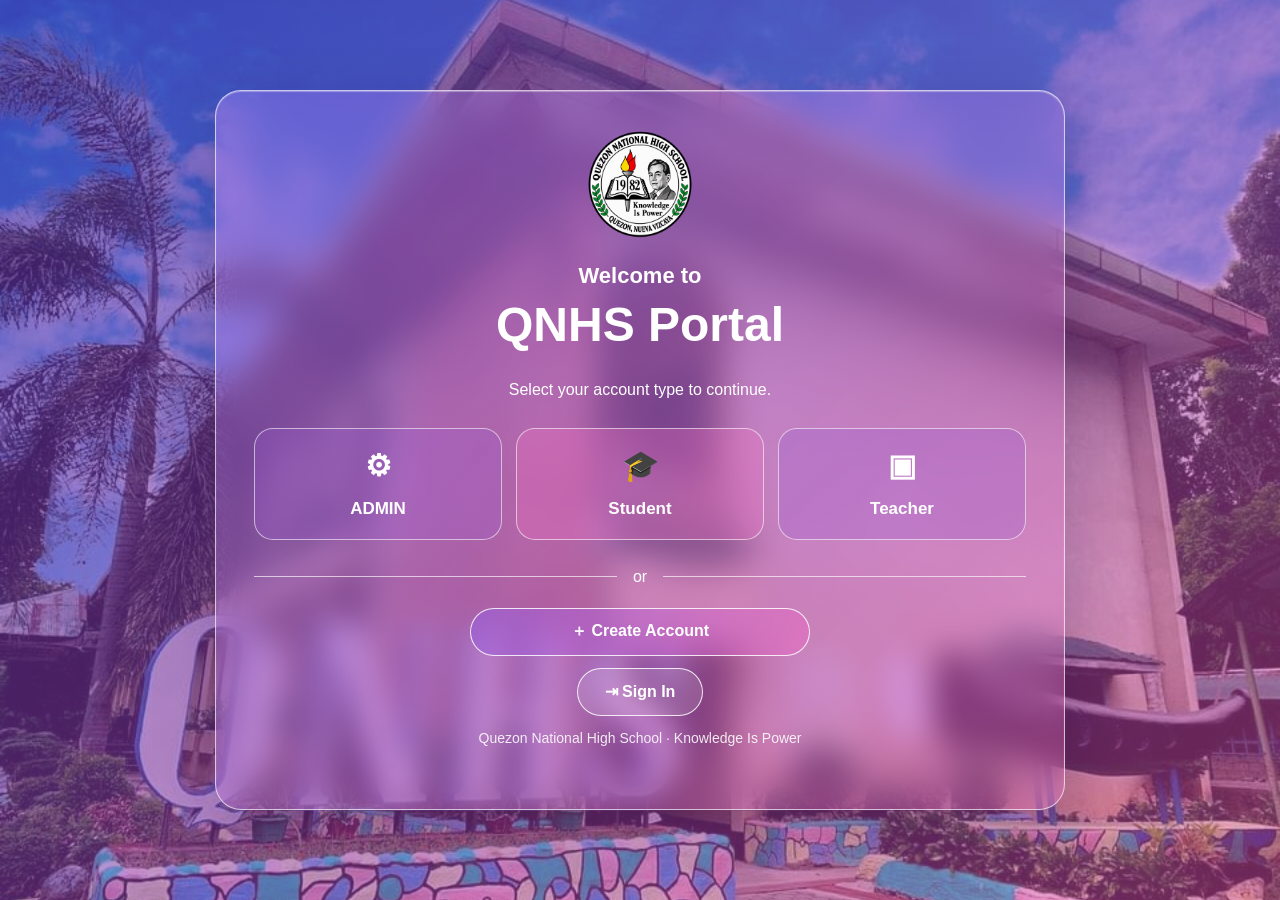
<file: index.html>
<!DOCTYPE html>
<html lang="en">
<head>
  <meta charset="UTF-8">
  <meta name="viewport" content="width=device-width, initial-scale=1">
  <title>QNHS Portal</title>
  <link rel="stylesheet" href="styles.css">
</head>
<body>
  <main class="panel">
    <!-- Replace with your direct transparent PNG logo URL -->
    <img class="logo" src="Quezon_National_High_School_Seal.png" alt="QNHS school logo">
    <p class="eyebrow">Welcome to</p>
    <h1>QNHS Portal</h1>
    <p>Select your account type to continue.</p>
    <nav class="roles" aria-label="Choose account type">
      <a class="role" href="login-admin.html"><span class="symbol">⚙</span><span>ADMIN</span></a>
      <a class="role" href="login-student.html"><span class="symbol">🎓</span><span>Student</span></a>
      <a class="role" href="login-teacher.html"><span class="symbol">▣</span><span>Teacher</span></a>
    </nav>
    <div class="divider"><span>or</span></div>
    <div class="actions">
      <a class="btn primary" href="register-student.html">＋ Create Account</a>
      <a class="btn secondary" href="login-student.html">⇥ Sign In</a>
    </div>
    <p class="muted">Quezon National High School · Knowledge Is Power</p>
  </main>
</body>
</html>
</file>
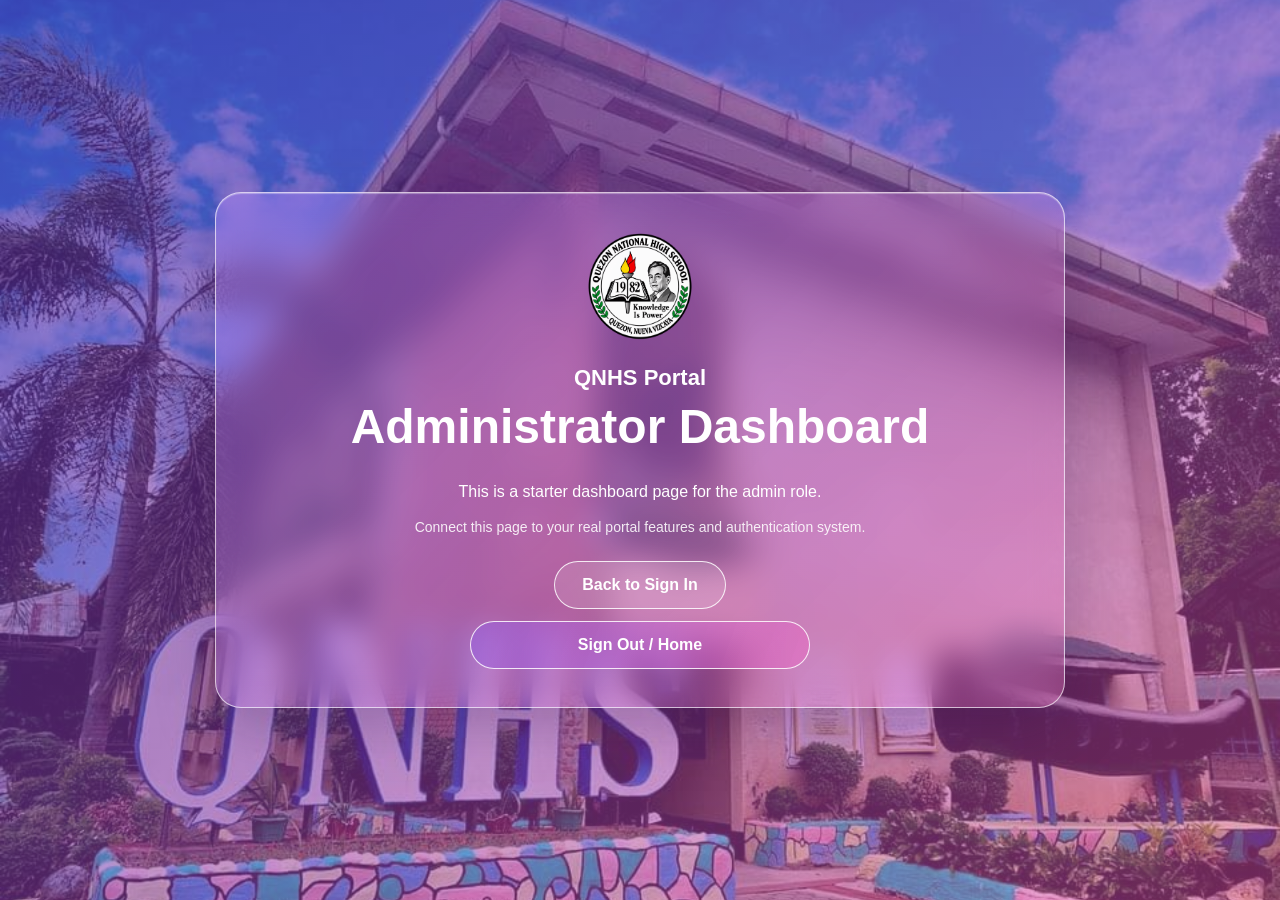
<file: dashboard-admin.html>
<!DOCTYPE html>
<html lang="en">
<head>
  <meta charset="UTF-8"><meta name="viewport" content="width=device-width, initial-scale=1">
  <title>Administrator Dashboard | QNHS Portal</title><link rel="stylesheet" href="styles.css">
</head>
<body>
  <main class="panel">
    <img class="logo" src="Quezon_National_High_School_Seal.png" alt="QNHS school logo">
    <p class="eyebrow">QNHS Portal</p><h1>Administrator Dashboard</h1>
    <p>This is a starter dashboard page for the admin role.</p>
    <p class="muted">Connect this page to your real portal features and authentication system.</p>
    <div class="actions">
      <a class="btn secondary" href="login-admin.html">Back to Sign In</a>
      <a class="btn primary" href="index.html">Sign Out / Home</a>
    </div>
  </main>
</body>
</html>
</file>
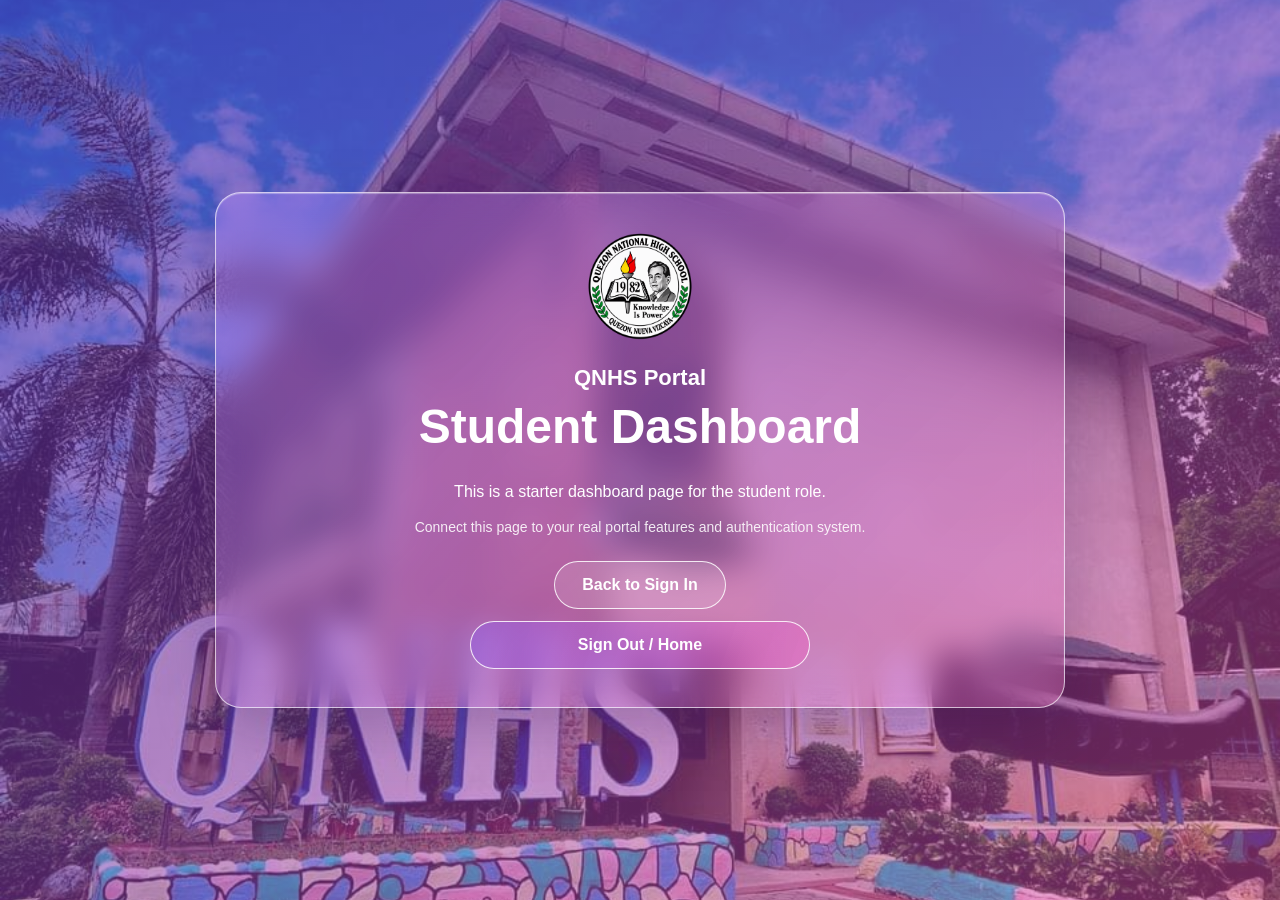
<file: dashboard-student.html>
<!DOCTYPE html>
<html lang="en">
<head>
  <meta charset="UTF-8"><meta name="viewport" content="width=device-width, initial-scale=1">
  <title>Student Dashboard | QNHS Portal</title><link rel="stylesheet" href="styles.css">
</head>
<body>
  <main class="panel">
    <img class="logo" src="Quezon_National_High_School_Seal.png" alt="QNHS school logo">
    <p class="eyebrow">QNHS Portal</p><h1>Student Dashboard</h1>
    <p>This is a starter dashboard page for the student role.</p>
    <p class="muted">Connect this page to your real portal features and authentication system.</p>
    <div class="actions">
      <a class="btn secondary" href="login-student.html">Back to Sign In</a>
      <a class="btn primary" href="index.html">Sign Out / Home</a>
    </div>
  </main>
</body>
</html>
</file>
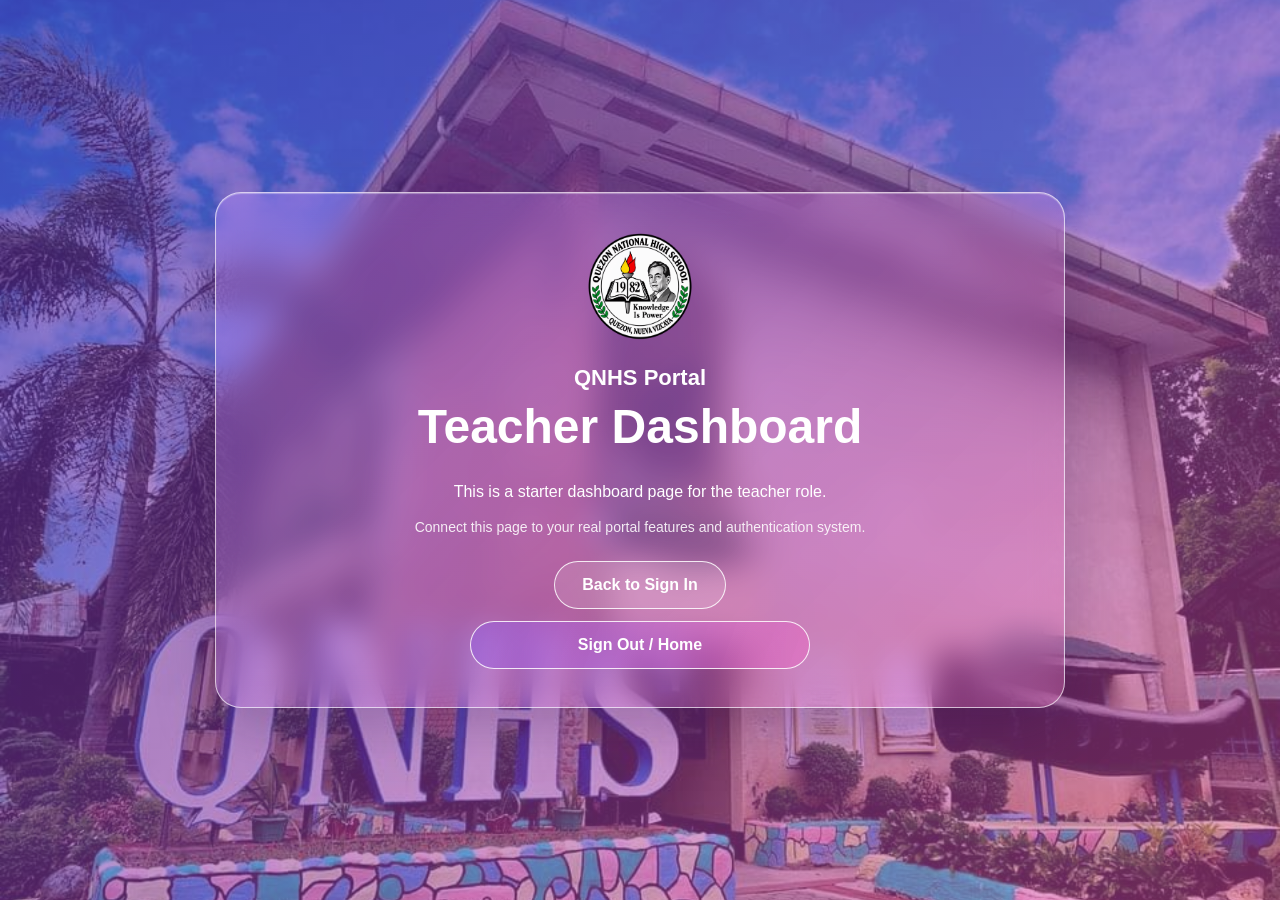
<file: dashboard-teacher.html>
<!DOCTYPE html>
<html lang="en">
<head>
  <meta charset="UTF-8"><meta name="viewport" content="width=device-width, initial-scale=1">
  <title>Teacher Dashboard | QNHS Portal</title><link rel="stylesheet" href="styles.css">
</head>
<body>
  <main class="panel">
    <img class="logo" src="Quezon_National_High_School_Seal.png" alt="QNHS school logo">
    <p class="eyebrow">QNHS Portal</p><h1>Teacher Dashboard</h1>
    <p>This is a starter dashboard page for the teacher role.</p>
    <p class="muted">Connect this page to your real portal features and authentication system.</p>
    <div class="actions">
      <a class="btn secondary" href="login-teacher.html">Back to Sign In</a>
      <a class="btn primary" href="index.html">Sign Out / Home</a>
    </div>
  </main>
</body>
</html>
</file>
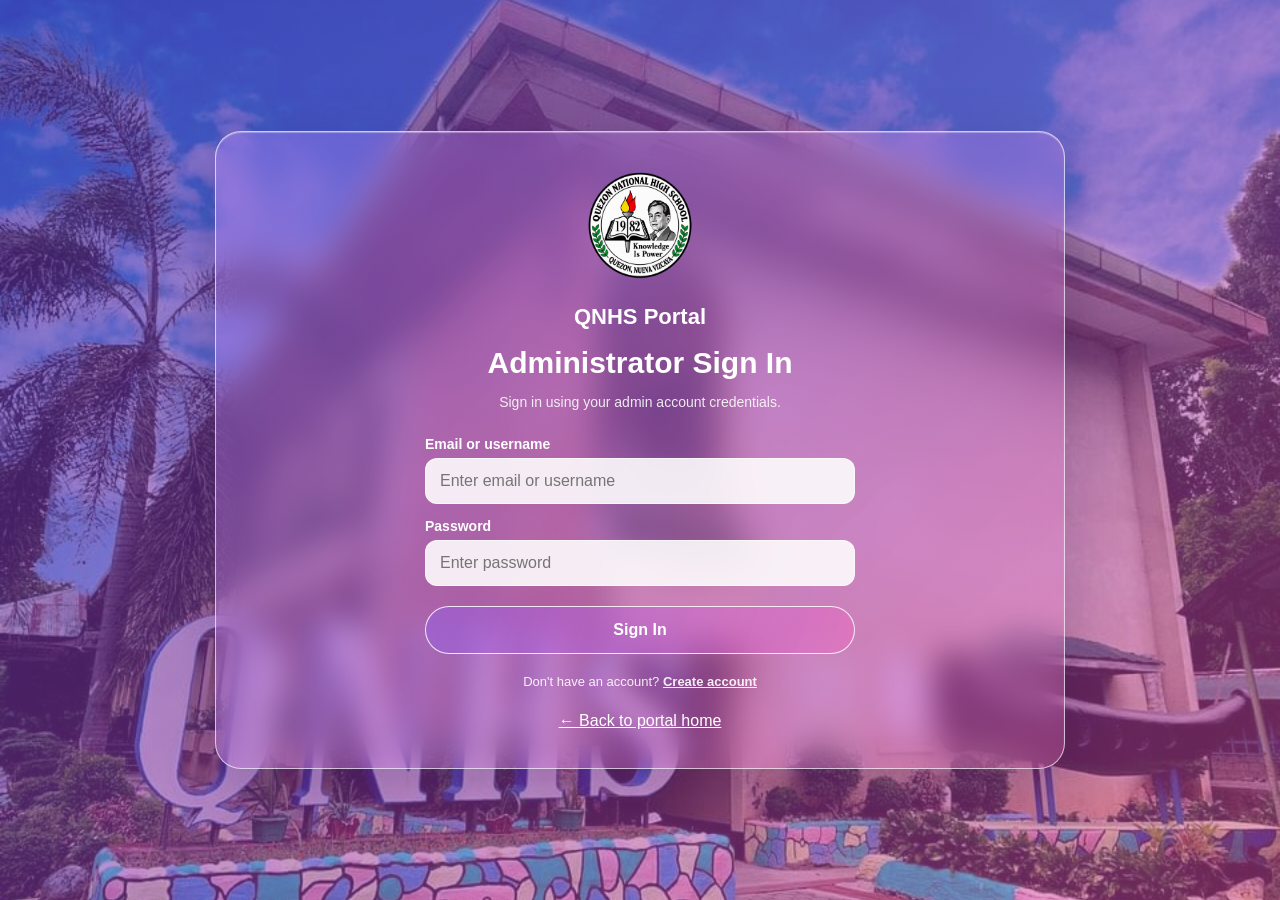
<file: login-admin.html>
<!DOCTYPE html>
<html lang="en">
<head>
  <meta charset="UTF-8"><meta name="viewport" content="width=device-width, initial-scale=1">
  <title>Administrator Sign In | QNHS Portal</title><link rel="stylesheet" href="styles.css">
</head>
<body>
  <main class="panel">
    <img class="logo" src="Quezon_National_High_School_Seal.png" alt="QNHS school logo">
    <p class="eyebrow">QNHS Portal</p><h2>Administrator Sign In</h2>
    <p class="muted">Sign in using your admin account credentials.</p>
    <form action="dashboard-admin.html" method="get">
      <label for="email">Email or username</label>
      <input id="email" name="username" type="text" autocomplete="username" placeholder="Enter email or username" required>
      <label for="password">Password</label>
      <input id="password" name="password" type="password" autocomplete="current-password" placeholder="Enter password" required>
      <button class="btn primary" type="submit">Sign In</button>
    </form>
    <p class="notice">Don't have an account? <a href="register-admin.html">Create account</a></p>
    <a class="back" href="index.html">← Back to portal home</a>
  </main>
</body>
</html>
</file>
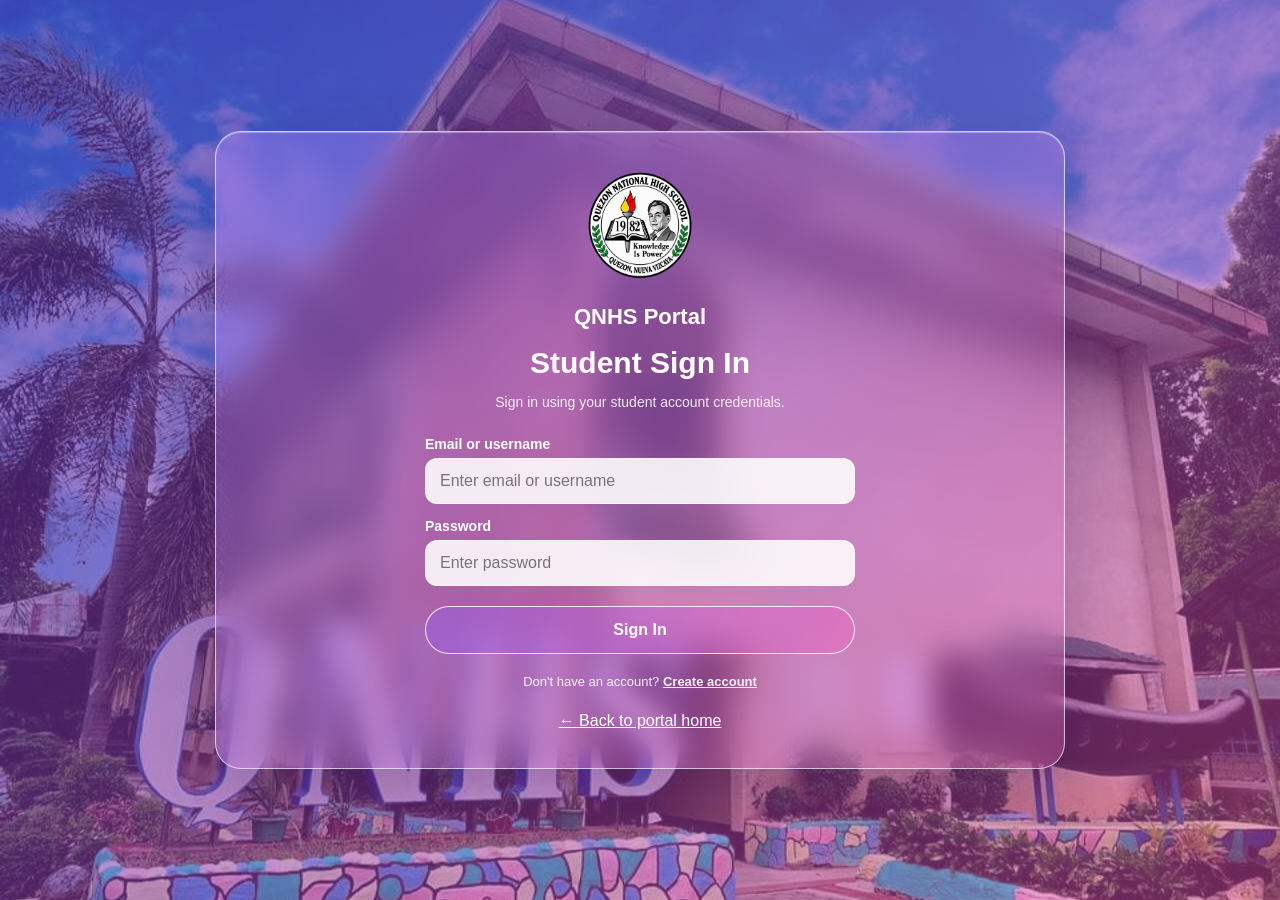
<file: login-student.html>
<!DOCTYPE html>
<html lang="en">
<head>
  <meta charset="UTF-8"><meta name="viewport" content="width=device-width, initial-scale=1">
  <title>Student Sign In | QNHS Portal</title><link rel="stylesheet" href="styles.css">
</head>
<body>
  <main class="panel">
    <img class="logo" src="Quezon_National_High_School_Seal.png" alt="QNHS school logo">
    <p class="eyebrow">QNHS Portal</p><h2>Student Sign In</h2>
    <p class="muted">Sign in using your student account credentials.</p>
    <form action="dashboard-student.html" method="get">
      <label for="email">Email or username</label>
      <input id="email" name="username" type="text" autocomplete="username" placeholder="Enter email or username" required>
      <label for="password">Password</label>
      <input id="password" name="password" type="password" autocomplete="current-password" placeholder="Enter password" required>
      <button class="btn primary" type="submit">Sign In</button>
    </form>
    <p class="notice">Don't have an account? <a href="register-student.html">Create account</a></p>
    <a class="back" href="index.html">← Back to portal home</a>
  </main>
</body>
</html>
</file>
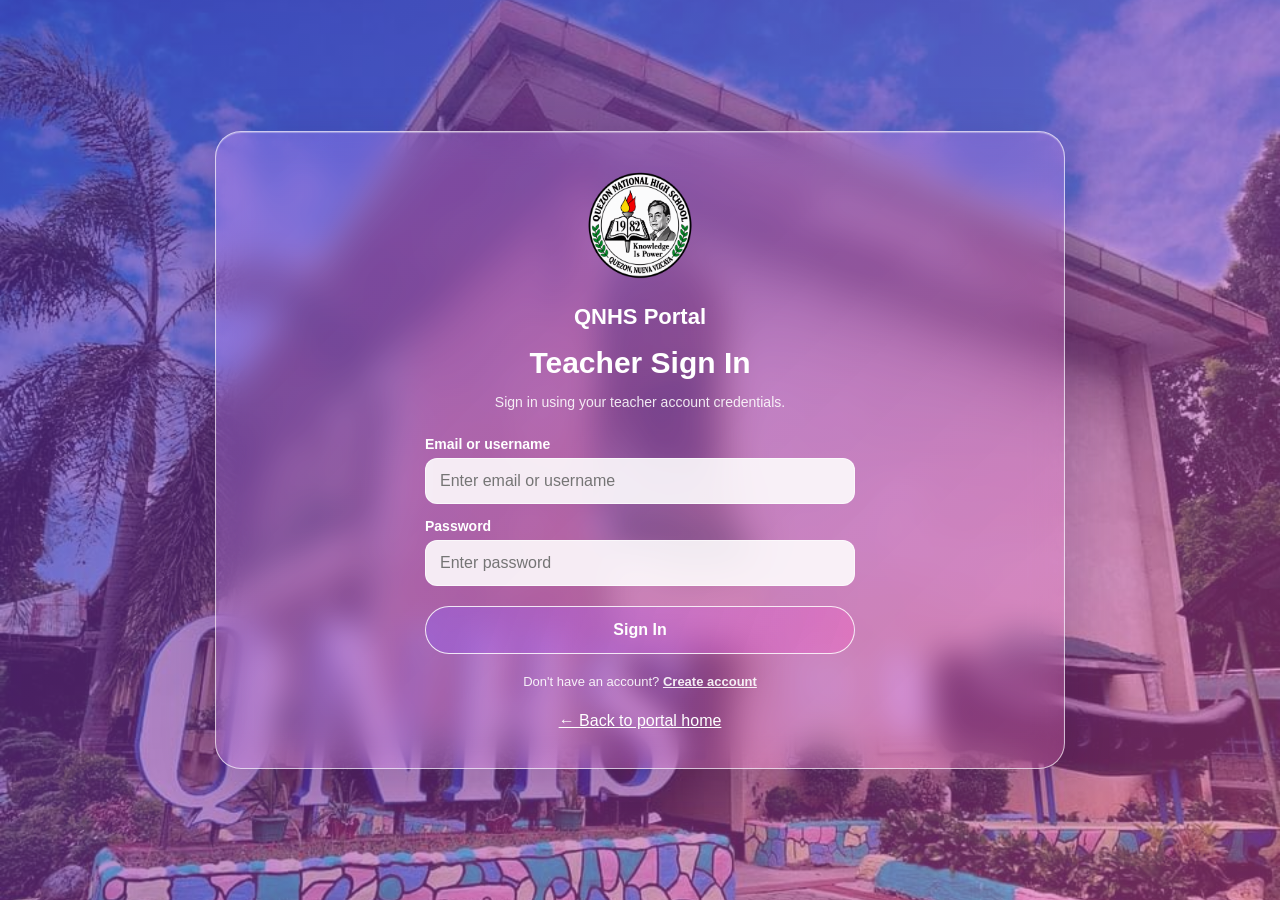
<file: login-teacher.html>
<!DOCTYPE html>
<html lang="en">
<head>
  <meta charset="UTF-8"><meta name="viewport" content="width=device-width, initial-scale=1">
  <title>Teacher Sign In | QNHS Portal</title><link rel="stylesheet" href="styles.css">
</head>
<body>
  <main class="panel">
    <img class="logo" src="Quezon_National_High_School_Seal.png" alt="QNHS school logo">
    <p class="eyebrow">QNHS Portal</p><h2>Teacher Sign In</h2>
    <p class="muted">Sign in using your teacher account credentials.</p>
    <form action="dashboard-teacher.html" method="get">
      <label for="email">Email or username</label>
      <input id="email" name="username" type="text" autocomplete="username" placeholder="Enter email or username" required>
      <label for="password">Password</label>
      <input id="password" name="password" type="password" autocomplete="current-password" placeholder="Enter password" required>
      <button class="btn primary" type="submit">Sign In</button>
    </form>
    <p class="notice">Don't have an account? <a href="register-teacher.html">Create account</a></p>
    <a class="back" href="index.html">← Back to portal home</a>
  </main>
</body>
</html>
</file>
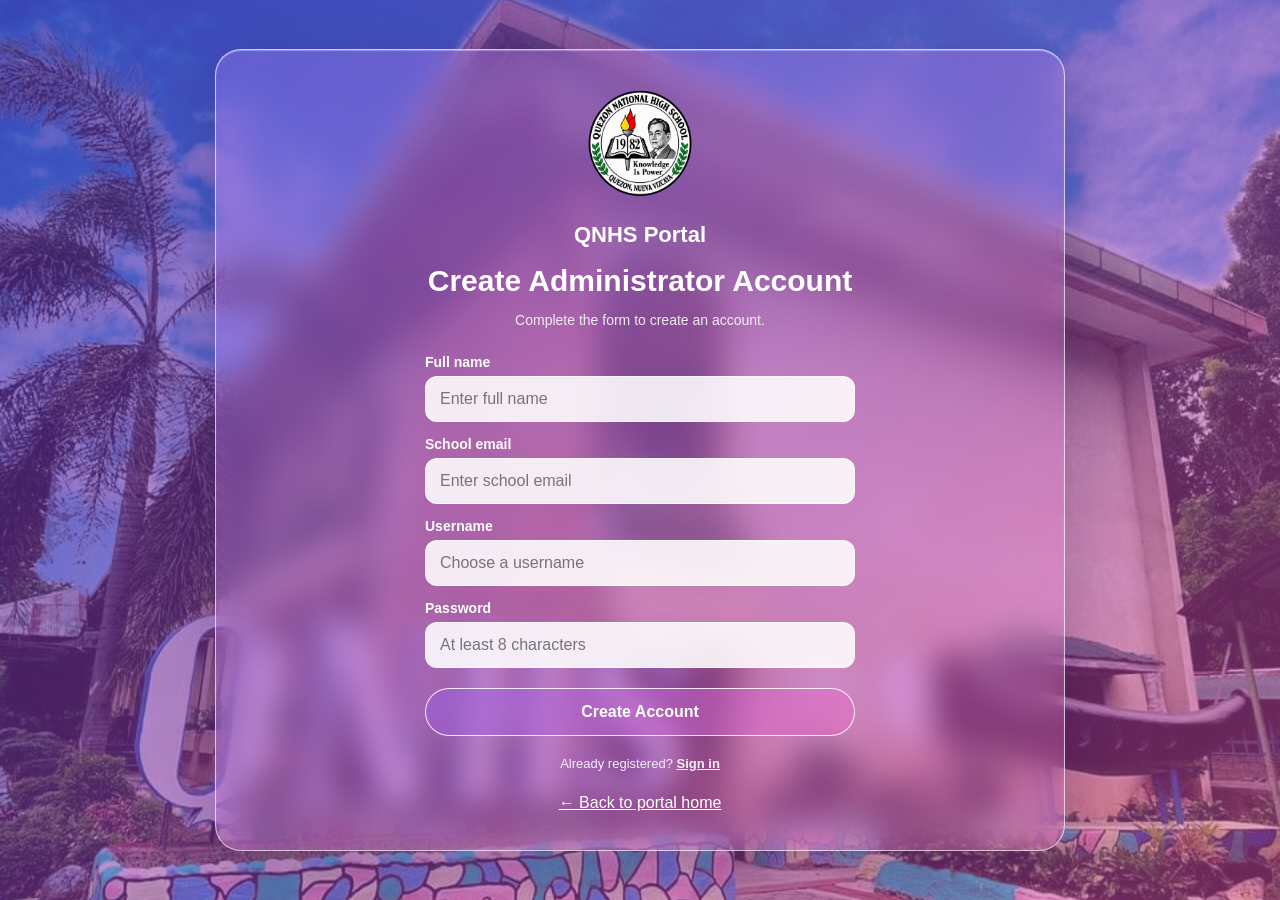
<file: register-admin.html>
<!DOCTYPE html>
<html lang="en">
<head>
  <meta charset="UTF-8"><meta name="viewport" content="width=device-width, initial-scale=1">
  <title>Administrator Create Account | QNHS Portal</title><link rel="stylesheet" href="styles.css">
</head>
<body>
  <main class="panel">
    <img class="logo" src="Quezon_National_High_School_Seal.png" alt="QNHS school logo">
    <p class="eyebrow">QNHS Portal</p><h2>Create Administrator Account</h2>
    <p class="muted">Complete the form to create an account.</p>
    <form action="login-admin.html" method="get">
      <label for="fullname">Full name</label>
      <input id="fullname" name="fullname" type="text" autocomplete="name" placeholder="Enter full name" required>
      <label for="email">School email</label>
      <input id="email" name="email" type="email" autocomplete="email" placeholder="Enter school email" required>
      <label for="username">Username</label>
      <input id="username" name="username" type="text" autocomplete="username" placeholder="Choose a username" required>
      <label for="password">Password</label>
      <input id="password" name="password" type="password" autocomplete="new-password" minlength="8" placeholder="At least 8 characters" required>
      <button class="btn primary" type="submit">Create Account</button>
    </form>
    <p class="notice">Already registered? <a href="login-admin.html">Sign in</a></p>
    <a class="back" href="index.html">← Back to portal home</a>
  </main>
</body>
</html>
</file>
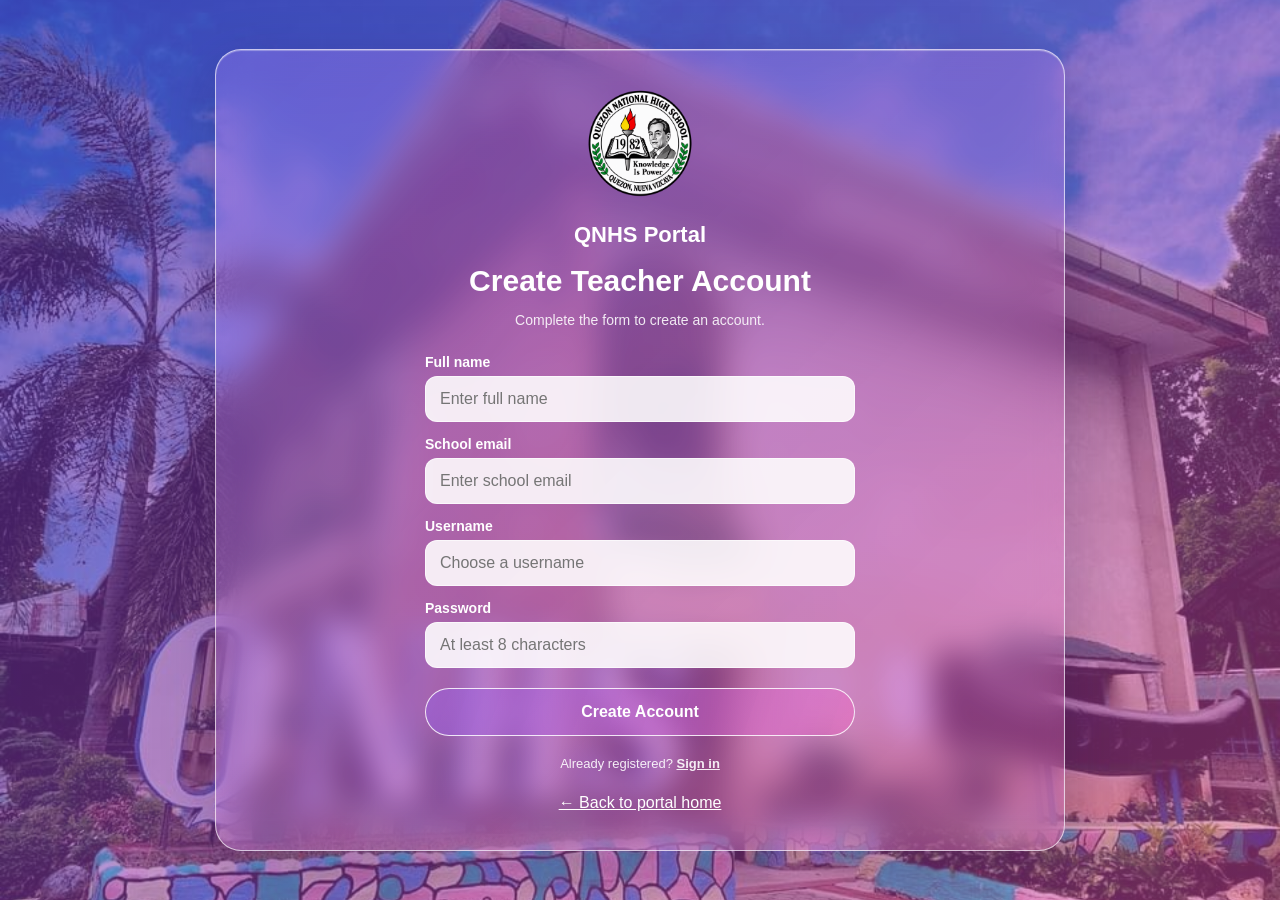
<file: register-teacher.html>
<!DOCTYPE html>
<html lang="en">
<head>
  <meta charset="UTF-8"><meta name="viewport" content="width=device-width, initial-scale=1">
  <title>Teacher Create Account | QNHS Portal</title><link rel="stylesheet" href="styles.css">
</head>
<body>
  <main class="panel">
    <img class="logo" src="Quezon_National_High_School_Seal.png" alt="QNHS school logo">
    <p class="eyebrow">QNHS Portal</p><h2>Create Teacher Account</h2>
    <p class="muted">Complete the form to create an account.</p>
    <form action="login-teacher.html" method="get">
      <label for="fullname">Full name</label>
      <input id="fullname" name="fullname" type="text" autocomplete="name" placeholder="Enter full name" required>
      <label for="email">School email</label>
      <input id="email" name="email" type="email" autocomplete="email" placeholder="Enter school email" required>
      <label for="username">Username</label>
      <input id="username" name="username" type="text" autocomplete="username" placeholder="Choose a username" required>
      <label for="password">Password</label>
      <input id="password" name="password" type="password" autocomplete="new-password" minlength="8" placeholder="At least 8 characters" required>
      <button class="btn primary" type="submit">Create Account</button>
    </form>
    <p class="notice">Already registered? <a href="login-teacher.html">Sign in</a></p>
    <a class="back" href="index.html">← Back to portal home</a>
  </main>
</body>
</html>
</file>
<file: styles.css>
:root {
  --background-image: url("480448490_965137379016568_7197372220006737579_n.jpg");
  --purple: #8b4bd2;
  --pink: #ef69c3;
  --white: #fff;
}
* { box-sizing: border-box; margin: 0; padding: 0; }
body {
  min-height: 100vh; padding: 22px; display: grid; place-items: center;
  font-family: "Segoe UI", Arial, sans-serif; color: var(--white);
  background:
    linear-gradient(135deg, rgba(91,47,173,.60), rgba(229,82,180,.48)),
    var(--background-image);
  background-size: cover; background-position: center; background-repeat: no-repeat;
  background-attachment: fixed;
}
.panel {
  width: min(100%, 850px); padding: 38px; text-align: center;
  background: linear-gradient(135deg, rgba(177,132,255,.32), rgba(255,126,210,.24));
  backdrop-filter: blur(16px); -webkit-backdrop-filter: blur(16px);
  border: 1px solid rgba(255,255,255,.65); border-radius: 26px;
  box-shadow: 0 20px 60px rgba(35,12,73,.25), inset 0 1px 1px rgba(255,255,255,.35);
}
.logo { width: 112px; height: 112px; object-fit: contain; margin-bottom: 14px; }
.eyebrow { font-size: 22px; font-weight: 600; }
h1 { font-size: clamp(32px, 5vw, 48px); margin: 4px 0 26px; }
h2 { font-size: 30px; margin: 12px 0; }
p { line-height: 1.55; }
.muted { opacity: .88; font-size: 14px; margin: 12px 0 22px; }
.roles { display: grid; grid-template-columns: repeat(3, 1fr); gap: 14px; margin: 25px 0 28px; }
.role {
  min-height: 112px; display: grid; place-items: center; gap: 8px; padding: 16px 8px;
  color: white; text-decoration: none; font-weight: 650; font-size: 17px;
  background: rgba(154,95,211,.27); border: 1px solid rgba(255,255,255,.58);
  border-radius: 19px; transition: .2s ease;
}
.role:nth-child(2) { background: rgba(242,113,195,.30); }
.role:hover, .role.selected { background: rgba(255,255,255,.28); transform: translateY(-3px); border-color: white; }
.role .symbol { font-size: 30px; }
.divider { display: flex; align-items: center; gap: 16px; margin: 0 0 22px; }
.divider:before, .divider:after { content: ""; height: 1px; background: rgba(255,255,255,.65); flex: 1; }
.actions { display: flex; align-items: center; flex-direction: column; gap: 12px; }
.btn {
  display: inline-flex; align-items: center; justify-content: center; gap: 9px;
  min-height: 48px; padding: 12px 27px; color: white; text-decoration: none;
  font-size: 16px; font-weight: 650; border: 1px solid rgba(255,255,255,.85);
  border-radius: 18px; cursor: pointer; transition: .2s ease;
}
.btn:hover { transform: translateY(-2px); background: rgba(255,255,255,.27); }
.primary { width: min(100%, 340px); border-radius: 28px; background: linear-gradient(110deg, rgba(151,95,220,.58), rgba(239,105,195,.48)); }
.secondary { border-radius: 28px; background: rgba(255,255,255,.13); }
form { text-align: left; margin: 22px auto 0; max-width: 430px; }
label { display: block; font-size: 14px; font-weight: 600; margin: 14px 0 6px; }
input, select {
  width: 100%; padding: 13px 14px; border-radius: 12px; border: 1px solid rgba(255,255,255,.65);
  background: rgba(255,255,255,.88); color: #30203d; font: inherit; outline: none;
}
input:focus, select:focus { box-shadow: 0 0 0 3px rgba(255,255,255,.25); }
form .btn { width: 100%; margin-top: 20px; }
.notice { margin-top: 18px; font-size: 13px; opacity: .9; }
.notice a, .text-link { color: white; font-weight: 700; }
.back { display: inline-block; margin-top: 20px; color: white; }
@media (max-width: 560px) {
  body { padding: 12px; background-attachment: scroll; }
  .panel { padding: 27px 17px; border-radius: 21px; }
  .logo { width: 90px; height: 90px; }
  .roles { gap: 8px; }
  .role { min-height: 94px; font-size: 13px; border-radius: 14px; }
  .role .symbol { font-size: 25px; }
  h1 { margin-bottom: 20px; }
}
</file>
